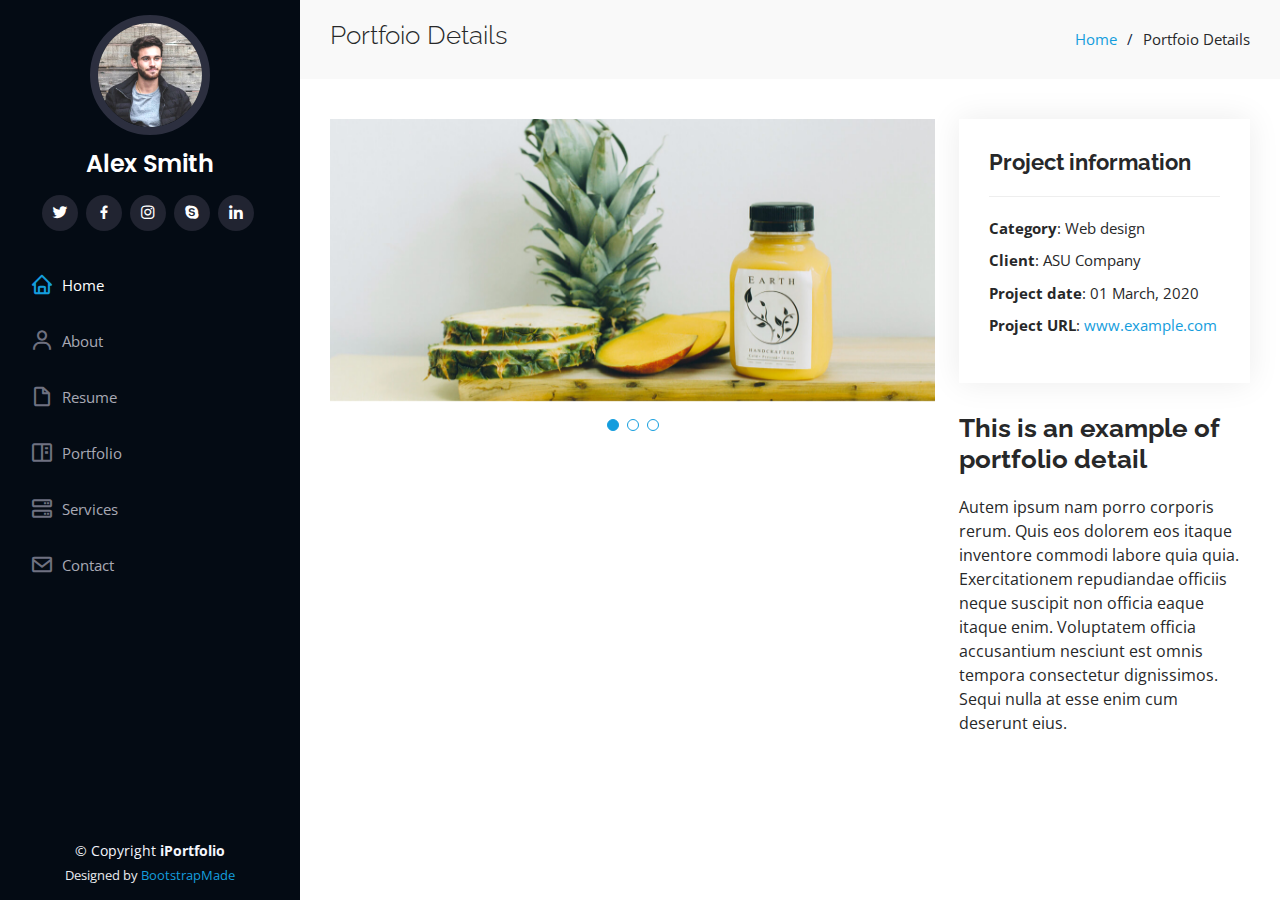
<file: portfolio-details.html>
<!DOCTYPE html>
<html lang="en">

<head>
  <meta charset="utf-8">
  <meta content="width=device-width, initial-scale=1.0" name="viewport">

  <title>Portfolio Details - iPortfolio Bootstrap Template</title>
  <meta content="" name="description">
  <meta content="" name="keywords">

  <!-- Favicons -->
  <link href="assets/img/favicon.png" rel="icon">
  <link href="assets/img/apple-touch-icon.png" rel="apple-touch-icon">

  <!-- Google Fonts -->
  <link href="https://fonts.googleapis.com/css?family=Open+Sans:300,300i,400,400i,600,600i,700,700i|Raleway:300,300i,400,400i,500,500i,600,600i,700,700i|Poppins:300,300i,400,400i,500,500i,600,600i,700,700i" rel="stylesheet">

  <!-- Vendor CSS Files -->
  <link href="assets/vendor/aos/aos.css" rel="stylesheet">
  <link href="assets/vendor/bootstrap/css/bootstrap.min.css" rel="stylesheet">
  <link href="assets/vendor/bootstrap-icons/bootstrap-icons.css" rel="stylesheet">
  <link href="assets/vendor/boxicons/css/boxicons.min.css" rel="stylesheet">
  <link href="assets/vendor/glightbox/css/glightbox.min.css" rel="stylesheet">
  <link href="assets/vendor/swiper/swiper-bundle.min.css" rel="stylesheet">

  <!-- Template Main CSS File -->
  <link href="assets/css/style.css" rel="stylesheet">

  <!-- =======================================================
  * Template Name: iPortfolio
  * Updated: Mar 10 2024 with Bootstrap v5.3.3
  * Template URL: https://bootstrapmade.com/iportfolio-bootstrap-portfolio-websites-template/
  * Author: BootstrapMade.com
  * License: https://bootstrapmade.com/license/
  ======================================================== -->
</head>

<body>

  <!-- ======= Mobile nav toggle button ======= -->
  <i class="bi bi-list mobile-nav-toggle d-xl-none"></i>

  <!-- ======= Header ======= -->
  <header id="header">
    <div class="d-flex flex-column">

      <div class="profile">
        <img src="assets/img/profile-img.jpg" alt="" class="img-fluid rounded-circle">
        <h1 class="text-light"><a href="index.html">Alex Smith</a></h1>
        <div class="social-links mt-3 text-center">
          <a href="#" class="twitter"><i class="bx bxl-twitter"></i></a>
          <a href="#" class="facebook"><i class="bx bxl-facebook"></i></a>
          <a href="#" class="instagram"><i class="bx bxl-instagram"></i></a>
          <a href="#" class="google-plus"><i class="bx bxl-skype"></i></a>
          <a href="#" class="linkedin"><i class="bx bxl-linkedin"></i></a>
        </div>
      </div>

      <nav id="navbar" class="nav-menu navbar">
        <ul>
          <li><a href="#hero" class="nav-link scrollto active"><i class="bx bx-home"></i> <span>Home</span></a></li>
          <li><a href="#about" class="nav-link scrollto"><i class="bx bx-user"></i> <span>About</span></a></li>
          <li><a href="#resume" class="nav-link scrollto"><i class="bx bx-file-blank"></i> <span>Resume</span></a></li>
          <li><a href="#portfolio" class="nav-link scrollto"><i class="bx bx-book-content"></i> <span>Portfolio</span></a></li>
          <li><a href="#services" class="nav-link scrollto"><i class="bx bx-server"></i> <span>Services</span></a></li>
          <li><a href="#contact" class="nav-link scrollto"><i class="bx bx-envelope"></i> <span>Contact</span></a></li>
        </ul>
      </nav><!-- .nav-menu -->
    </div>
  </header><!-- End Header -->

  <main id="main">

    <!-- ======= Breadcrumbs ======= -->
    <section id="breadcrumbs" class="breadcrumbs">
      <div class="container">

        <div class="d-flex justify-content-between align-items-center">
          <h2>Portfoio Details</h2>
          <ol>
            <li><a href="index.html">Home</a></li>
            <li>Portfoio Details</li>
          </ol>
        </div>

      </div>
    </section><!-- End Breadcrumbs -->

    <!-- ======= Portfolio Details Section ======= -->
    <section id="portfolio-details" class="portfolio-details">
      <div class="container">

        <div class="row gy-4">

          <div class="col-lg-8">
            <div class="portfolio-details-slider swiper">
              <div class="swiper-wrapper align-items-center">

                <div class="swiper-slide">
                  <img src="assets/img/portfolio/portfolio-details-1.jpg" alt="">
                </div>

                <div class="swiper-slide">
                  <img src="assets/img/portfolio/portfolio-details-2.jpg" alt="">
                </div>

                <div class="swiper-slide">
                  <img src="assets/img/portfolio/portfolio-details-3.jpg" alt="">
                </div>

              </div>
              <div class="swiper-pagination"></div>
            </div>
          </div>

          <div class="col-lg-4">
            <div class="portfolio-info">
              <h3>Project information</h3>
              <ul>
                <li><strong>Category</strong>: Web design</li>
                <li><strong>Client</strong>: ASU Company</li>
                <li><strong>Project date</strong>: 01 March, 2020</li>
                <li><strong>Project URL</strong>: <a href="#">www.example.com</a></li>
              </ul>
            </div>
            <div class="portfolio-description">
              <h2>This is an example of portfolio detail</h2>
              <p>
                Autem ipsum nam porro corporis rerum. Quis eos dolorem eos itaque inventore commodi labore quia quia. Exercitationem repudiandae officiis neque suscipit non officia eaque itaque enim. Voluptatem officia accusantium nesciunt est omnis tempora consectetur dignissimos. Sequi nulla at esse enim cum deserunt eius.
              </p>
            </div>
          </div>

        </div>

      </div>
    </section><!-- End Portfolio Details Section -->

  </main><!-- End #main -->

  <!-- ======= Footer ======= -->
  <footer id="footer">
    <div class="container">
      <div class="copyright">
        &copy; Copyright <strong><span>iPortfolio</span></strong>
      </div>
      <div class="credits">
        <!-- All the links in the footer should remain intact. -->
        <!-- You can delete the links only if you purchased the pro version. -->
        <!-- Licensing information: https://bootstrapmade.com/license/ -->
        <!-- Purchase the pro version with working PHP/AJAX contact form: https://bootstrapmade.com/iportfolio-bootstrap-portfolio-websites-template/ -->
        Designed by <a href="https://bootstrapmade.com/">BootstrapMade</a>
      </div>
    </div>
  </footer><!-- End  Footer -->

  <a href="#" class="back-to-top d-flex align-items-center justify-content-center"><i class="bi bi-arrow-up-short"></i></a>

  <!-- Vendor JS Files -->
  <script src="assets/vendor/purecounter/purecounter_vanilla.js"></script>
  <script src="assets/vendor/aos/aos.js"></script>
  <script src="assets/vendor/bootstrap/js/bootstrap.bundle.min.js"></script>
  <script src="assets/vendor/glightbox/js/glightbox.min.js"></script>
  <script src="assets/vendor/isotope-layout/isotope.pkgd.min.js"></script>
  <script src="assets/vendor/swiper/swiper-bundle.min.js"></script>
  <script src="assets/vendor/typed.js/typed.umd.js"></script>
  <script src="assets/vendor/waypoints/noframework.waypoints.js"></script>
  <script src="assets/vendor/php-email-form/validate.js"></script>

  <!-- Template Main JS File -->
  <script src="assets/js/main.js"></script>

</body>

</html>
</file>
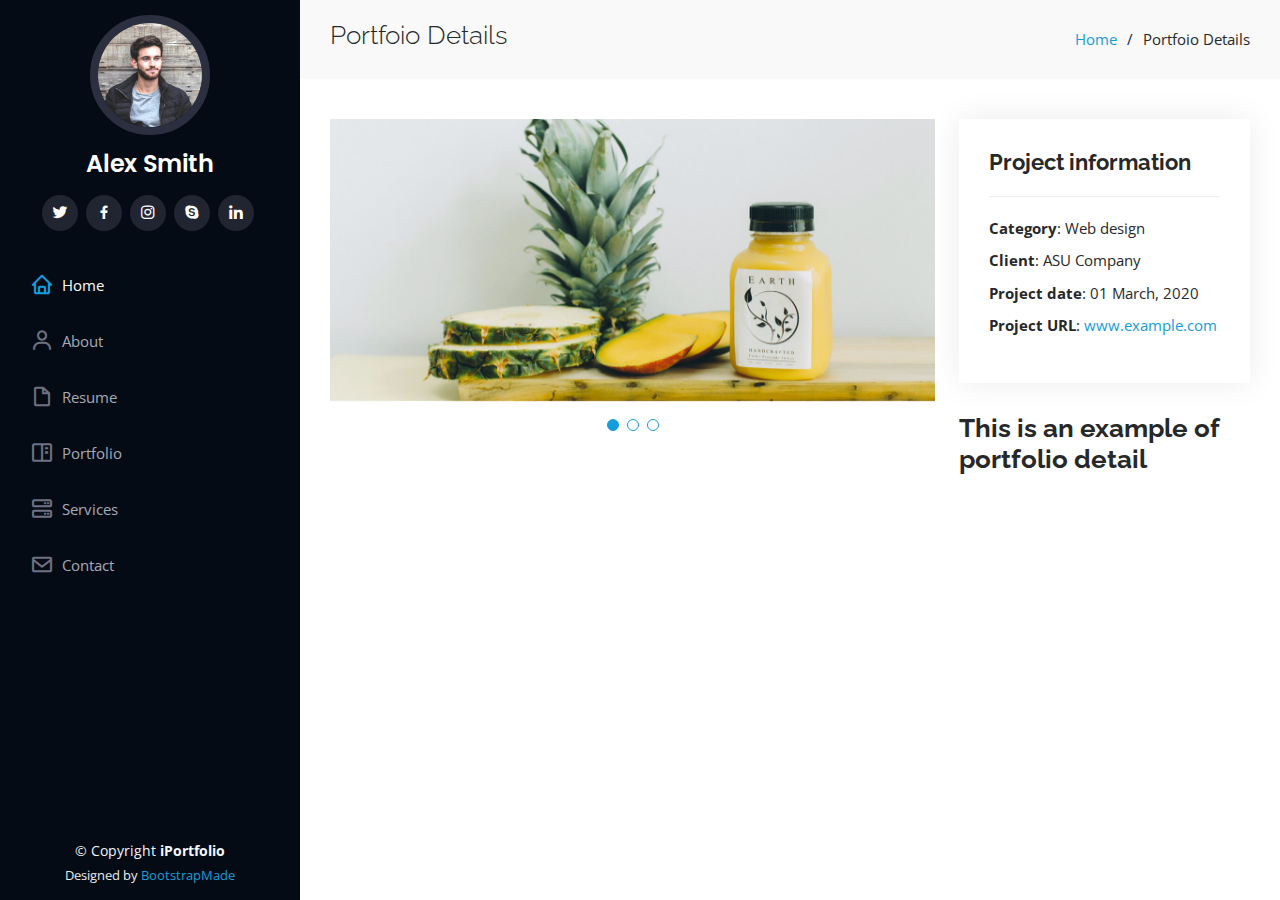
<file: portfolio-details2.html>
<!DOCTYPE html>
<html lang="en">

<head>
  <meta charset="utf-8">
  <meta content="width=device-width, initial-scale=1.0" name="viewport">

  <title>Portfolio Details - iPortfolio Bootstrap Template</title>
  <meta content="" name="description">
  <meta content="" name="keywords">

  <!-- Favicons -->
  <link href="assets/img/favicon.png" rel="icon">
  <link href="assets/img/apple-touch-icon.png" rel="apple-touch-icon">

  <!-- Google Fonts -->
  <link href="https://fonts.googleapis.com/css?family=Open+Sans:300,300i,400,400i,600,600i,700,700i|Raleway:300,300i,400,400i,500,500i,600,600i,700,700i|Poppins:300,300i,400,400i,500,500i,600,600i,700,700i" rel="stylesheet">

  <!-- Vendor CSS Files -->
  <link href="assets/vendor/aos/aos.css" rel="stylesheet">
  <link href="assets/vendor/bootstrap/css/bootstrap.min.css" rel="stylesheet">
  <link href="assets/vendor/bootstrap-icons/bootstrap-icons.css" rel="stylesheet">
  <link href="assets/vendor/boxicons/css/boxicons.min.css" rel="stylesheet">
  <link href="assets/vendor/glightbox/css/glightbox.min.css" rel="stylesheet">
  <link href="assets/vendor/swiper/swiper-bundle.min.css" rel="stylesheet">

  <!-- Template Main CSS File -->
  <link href="assets/css/style.css" rel="stylesheet">

  <!-- =======================================================
  * Template Name: iPortfolio
  * Updated: Mar 10 2024 with Bootstrap v5.3.3
  * Template URL: https://bootstrapmade.com/iportfolio-bootstrap-portfolio-websites-template/
  * Author: BootstrapMade.com
  * License: https://bootstrapmade.com/license/
  ======================================================== -->
</head>

<body>

  <!-- ======= Mobile nav toggle button ======= -->
  <i class="bi bi-list mobile-nav-toggle d-xl-none"></i>

  <!-- ======= Header ======= -->
  <header id="header">
    <div class="d-flex flex-column">

      <div class="profile">
        <img src="assets/img/profile-img.jpg" alt="" class="img-fluid rounded-circle">
        <h1 class="text-light"><a href="index.html">Alex Smith</a></h1>
        <div class="social-links mt-3 text-center">
          <a href="#" class="twitter"><i class="bx bxl-twitter"></i></a>
          <a href="#" class="facebook"><i class="bx bxl-facebook"></i></a>
          <a href="#" class="instagram"><i class="bx bxl-instagram"></i></a>
          <a href="#" class="google-plus"><i class="bx bxl-skype"></i></a>
          <a href="#" class="linkedin"><i class="bx bxl-linkedin"></i></a>
        </div>
      </div>

      <nav id="navbar" class="nav-menu navbar">
        <ul>
          <li><a href="#hero" class="nav-link scrollto active"><i class="bx bx-home"></i> <span>Home</span></a></li>
          <li><a href="#about" class="nav-link scrollto"><i class="bx bx-user"></i> <span>About</span></a></li>
          <li><a href="#resume" class="nav-link scrollto"><i class="bx bx-file-blank"></i> <span>Resume</span></a></li>
          <li><a href="#portfolio" class="nav-link scrollto"><i class="bx bx-book-content"></i> <span>Portfolio</span></a></li>
          <li><a href="#services" class="nav-link scrollto"><i class="bx bx-server"></i> <span>Services</span></a></li>
          <li><a href="#contact" class="nav-link scrollto"><i class="bx bx-envelope"></i> <span>Contact</span></a></li>
        </ul>
      </nav><!-- .nav-menu -->
    </div>
  </header><!-- End Header -->

  <main id="main">

    <!-- ======= Breadcrumbs ======= -->
    <section id="breadcrumbs" class="breadcrumbs">
      <div class="container">

        <div class="d-flex justify-content-between align-items-center">
          <h2>Portfoio Details</h2>
          <ol>
            <li><a href="index.html">Home</a></li>
            <li>Portfoio Details</li>
          </ol>
        </div>

      </div>
    </section><!-- End Breadcrumbs -->

    <!-- ======= Portfolio Details Section ======= -->
    <section id="portfolio-details" class="portfolio-details">
      <div class="container">

        <div class="row gy-4">

          <div class="col-lg-8">
            <div class="portfolio-details-slider swiper">
              <div class="swiper-wrapper align-items-center">

                <div class="swiper-slide">
                  <img src="assets/img/portfolio/portfolio-details-1.jpg" alt="">
                </div>

                <div class="swiper-slide">
                  <img src="assets/img/portfolio/portfolio-details-2.jpg" alt="">
                </div>

                <div class="swiper-slide">
                  <img src="assets/img/portfolio/portfolio-details-3.jpg" alt="">
                </div>

              </div>
              <div class="swiper-pagination"></div>
            </div>
          </div>

          <div class="col-lg-4">
            <div class="portfolio-info">
              <h3>Project information</h3>
              <ul>
                <li><strong>Category</strong>: Web design</li>
                <li><strong>Client</strong>: ASU Company</li>
                <li><strong>Project date</strong>: 01 March, 2020</li>
                <li><strong>Project URL</strong>: <a href="#">www.example.com</a></li>
              </ul>
            </div>
            <div class="portfolio-description">
              <h2>This is an example of portfolio detail</h2>
              <p>
                
              </p>
            </div>
          </div>

        </div>

      </div>
    </section><!-- End Portfolio Details Section -->

  </main><!-- End #main -->

  <!-- ======= Footer ======= -->
  <footer id="footer">
    <div class="container">
      <div class="copyright">
        &copy; Copyright <strong><span>iPortfolio</span></strong>
      </div>
      <div class="credits">
        <!-- All the links in the footer should remain intact. -->
        <!-- You can delete the links only if you purchased the pro version. -->
        <!-- Licensing information: https://bootstrapmade.com/license/ -->
        <!-- Purchase the pro version with working PHP/AJAX contact form: https://bootstrapmade.com/iportfolio-bootstrap-portfolio-websites-template/ -->
        Designed by <a href="https://bootstrapmade.com/">BootstrapMade</a>
      </div>
    </div>
  </footer><!-- End  Footer -->

  <a href="#" class="back-to-top d-flex align-items-center justify-content-center"><i class="bi bi-arrow-up-short"></i></a>

  <!-- Vendor JS Files -->
  <script src="assets/vendor/purecounter/purecounter_vanilla.js"></script>
  <script src="assets/vendor/aos/aos.js"></script>
  <script src="assets/vendor/bootstrap/js/bootstrap.bundle.min.js"></script>
  <script src="assets/vendor/glightbox/js/glightbox.min.js"></script>
  <script src="assets/vendor/isotope-layout/isotope.pkgd.min.js"></script>
  <script src="assets/vendor/swiper/swiper-bundle.min.js"></script>
  <script src="assets/vendor/typed.js/typed.umd.js"></script>
  <script src="assets/vendor/waypoints/noframework.waypoints.js"></script>
  <script src="assets/vendor/php-email-form/validate.js"></script>

  <!-- Template Main JS File -->
  <script src="assets/js/main.js"></script>

</body>

</html>
</file>
<file: assets/css/style.css>
/**
* Template Name: iPortfolio
* Updated: Mar 10 2024 with Bootstrap v5.3.3
* Template URL: https://bootstrapmade.com/iportfolio-bootstrap-portfolio-websites-template/
* Author: BootstrapMade.com
* License: https://bootstrapmade.com/license/
*/

/*--------------------------------------------------------------
# General
--------------------------------------------------------------*/
body {
  font-family: "Open Sans", sans-serif;
  color: #272829;
}

a {
  color: #149ddd;
  text-decoration: none;
}

a:hover {
  color: #37b3ed;
  text-decoration: none;
}

h1,
h2,
h3,
h4,
h5,
h6 {
  font-family: "Raleway", sans-serif;
}

/*--------------------------------------------------------------
# Back to top button
--------------------------------------------------------------*/
.back-to-top {
  position: fixed;
  visibility: hidden;
  opacity: 0;
  right: 15px;
  bottom: 15px;
  z-index: 996;
  background: #149ddd;
  width: 40px;
  height: 40px;
  border-radius: 50px;
  transition: all 0.4s;
}

.back-to-top i {
  font-size: 28px;
  color: #fff;
  line-height: 0;
}

.back-to-top:hover {
  background: #2eafec;
  color: #fff;
}

.back-to-top.active {
  visibility: visible;
  opacity: 1;
}

/*--------------------------------------------------------------
# Header
--------------------------------------------------------------*/
#header {
  position: fixed;
  top: 0;
  left: 0;
  bottom: 0;
  width: 300px;
  transition: all ease-in-out 0.5s;
  z-index: 9997;
  transition: all 0.5s;
  padding: 0 15px;
  background: #040b14;
  overflow-y: auto;
}

#header .profile img {
  margin: 15px auto;
  display: block;
  width: 120px;
  border: 8px solid #2c2f3f;
}

#header .profile h1 {
  font-size: 24px;
  margin: 0;
  padding: 0;
  font-weight: 600;
  -moz-text-align-last: center;
  text-align-last: center;
  font-family: "Poppins", sans-serif;
}

#header .profile h1 a,
#header .profile h1 a:hover {
  color: #fff;
  text-decoration: none;
}

#header .profile .social-links a {
  font-size: 18px;
  display: inline-block;
  background: #212431;
  color: #fff;
  line-height: 1;
  padding: 8px 0;
  margin-right: 4px;
  border-radius: 50%;
  text-align: center;
  width: 36px;
  height: 36px;
  transition: 0.3s;
}

#header .profile .social-links a:hover {
  background: #149ddd;
  color: #fff;
  text-decoration: none;
}

#main {
  margin-left: 300px;
}

.container,
.container-fluid {
  padding-left: 30px;
  padding-right: 30px;
}

@media (max-width: 1199px) {
  #header {
    left: -300px;
  }

  #main {
    margin-left: 0;
  }

  .container,
  .container-fluid {
    padding-left: 12px;
    padding-right: 12px;
  }
}

/*--------------------------------------------------------------
# Navigation Menu
--------------------------------------------------------------*/
/* Desktop Navigation */
.nav-menu {
  padding: 30px 0 0 0;
}

.nav-menu * {
  margin: 0;
  padding: 0;
  list-style: none;
}

.nav-menu>ul>li {
  position: relative;
  white-space: nowrap;
}

.nav-menu a,
.nav-menu a:focus {
  display: flex;
  align-items: center;
  color: #a8a9b4;
  padding: 12px 15px;
  margin-bottom: 8px;
  transition: 0.3s;
  font-size: 15px;
}

.nav-menu a i,
.nav-menu a:focus i {
  font-size: 24px;
  padding-right: 8px;
  color: #6f7180;
}

.nav-menu a:hover,
.nav-menu .active,
.nav-menu .active:focus,
.nav-menu li:hover>a {
  text-decoration: none;
  color: #fff;
}

.nav-menu a:hover i,
.nav-menu .active i,
.nav-menu .active:focus i,
.nav-menu li:hover>a i {
  color: #149ddd;
}

/* Mobile Navigation */
.mobile-nav-toggle {
  position: fixed;
  right: 15px;
  top: 15px;
  z-index: 9998;
  border: 0;
  font-size: 24px;
  transition: all 0.4s;
  outline: none !important;
  background-color: #149ddd;
  color: #fff;
  width: 40px;
  height: 40px;
  display: inline-flex;
  align-items: center;
  justify-content: center;
  line-height: 0;
  border-radius: 50px;
  cursor: pointer;
}

.mobile-nav-active {
  overflow: hidden;
}

.mobile-nav-active #header {
  left: 0;
}

/*--------------------------------------------------------------
# Hero Section
--------------------------------------------------------------*/
#hero {
  width: 100%;
  height: 100vh;
  background: url("../img/bg.jpg") top center;
  background-size: cover;
}

#hero:before {
  content: "";
  background: rgba(5, 13, 24, 0.3);
  position: absolute;
  bottom: 0;
  top: 0;
  left: 0;
  right: 0;
  z-index: 1;
}

#hero .hero-container {
  position: relative;
  z-index: 2;
  min-width: 300px;
}

#hero h1 {
  margin: 0 0 10px 0;
  font-size: 64px;
  font-weight: 700;
  line-height: 56px;
  color: #fff;
}

#hero p {
  color: #fff;
  margin-bottom: 50px;
  font-size: 26px;
  font-family: "Poppins", sans-serif;
}

#hero p span {
  color: #fff;
  padding-bottom: 4px;
  letter-spacing: 1px;
  border-bottom: 3px solid #149ddd;
}

@media (min-width: 1024px) {
  #hero {
    background-attachment: fixed;
  }
}

@media (max-width: 768px) {
  #hero h1 {
    font-size: 28px;
    line-height: 36px;
  }

  #hero h2 {
    font-size: 18px;
    line-height: 24px;
    margin-bottom: 30px;
  }
}

/*--------------------------------------------------------------
# Sections General
--------------------------------------------------------------*/
section {
  padding: 60px 0;
  overflow: hidden;
}

.section-bg {
  background: #f5f8fd;
}

.section-title {
  padding-bottom: 30px;
}

.section-title h2 {
  font-size: 32px;
  font-weight: bold;
  margin-bottom: 20px;
  padding-bottom: 20px;
  position: relative;
  color: #173b6c;
}

.section-title h2::after {
  content: "";
  position: absolute;
  display: block;
  width: 50px;
  height: 3px;
  background: #149ddd;
  bottom: 0;
  left: 0;
}

.section-title p {
  margin-bottom: 0;
}

/*--------------------------------------------------------------
# About
--------------------------------------------------------------*/
.about .content h3 {
  font-weight: 700;
  font-size: 26px;
  color: #173b6c;
}

.about .content ul {
  list-style: none;
  padding: 0;
}

.about .content ul li {
  margin-bottom: 20px;
  display: flex;
  align-items: center;
}

.about .content ul strong {
  margin-right: 10px;
}

.about .content ul i {
  font-size: 16px;
  margin-right: 5px;
  color: #149ddd;
  line-height: 0;
}

.about .content p:last-child {
  margin-bottom: 0;
}

/*--------------------------------------------------------------
# Facts
--------------------------------------------------------------*/
.facts {
  padding-bottom: 30px;
}

.facts .count-box {
  padding: 30px;
  width: 100%;
}

.facts .count-box i {
  display: block;
  font-size: 44px;
  color: #149ddd;
  float: left;
  line-height: 0;
}

.facts .count-box span {
  font-size: 48px;
  line-height: 40px;
  display: block;
  font-weight: 700;
  color: #050d18;
  margin-left: 60px;
}

.facts .count-box p {
  padding: 15px 0 0 0;
  margin: 0 0 0 60px;
  font-family: "Raleway", sans-serif;
  font-size: 14px;
  color: #122f57;
}

.facts .count-box a {
  font-weight: 600;
  display: block;
  margin-top: 20px;
  color: #122f57;
  font-size: 15px;
  font-family: "Poppins", sans-serif;
  transition: ease-in-out 0.3s;
}

.facts .count-box a:hover {
  color: #1f5297;
}

/*--------------------------------------------------------------
# Akills
--------------------------------------------------------------*/
.skills .progress {
  height: 60px;
  display: block;
  background: none;
  border-radius: 0;
}

.skills .progress .skill {
  padding: 0;
  margin: 0 0 6px 0;
  text-transform: uppercase;
  display: block;
  font-weight: 600;
  font-family: "Poppins", sans-serif;
  color: #050d18;
}

.skills .progress .skill .val {
  float: right;
  font-style: normal;
}

.skills .progress-bar-wrap {
  background: #dce8f8;
  height: 10px;
}

.skills .progress-bar {
  width: 1px;
  height: 10px;
  transition: 0.9s;
  background-color: #149ddd;
}

/*--------------------------------------------------------------
# Resume
--------------------------------------------------------------*/
.resume .resume-title {
  font-size: 26px;
  font-weight: 700;
  margin-top: 20px;
  margin-bottom: 20px;
  color: #050d18;
}

.resume .resume-item {
  padding: 0 0 20px 20px;
  margin-top: -2px;
  border-left: 2px solid #1f5297;
  position: relative;
}

.resume .resume-item h4 {
  line-height: 18px;
  font-size: 18px;
  font-weight: 600;
  text-transform: uppercase;
  font-family: "Poppins", sans-serif;
  color: #050d18;
  margin-bottom: 10px;
}

.resume .resume-item h5 {
  font-size: 16px;
  background: #e4edf9;
  padding: 5px 15px;
  display: inline-block;
  font-weight: 600;
  margin-bottom: 10px;
}

.resume .resume-item ul {
  padding-left: 20px;
}

.resume .resume-item ul li {
  padding-bottom: 10px;
}

.resume .resume-item:last-child {
  padding-bottom: 0;
}

.resume .resume-item::before {
  content: "";
  position: absolute;
  width: 16px;
  height: 16px;
  border-radius: 50px;
  left: -9px;
  top: 0;
  background: #fff;
  border: 2px solid #1f5297;
}

/*--------------------------------------------------------------
# Portfolio
--------------------------------------------------------------*/
.portfolio .portfolio-item {
  margin-bottom: 30px;
}

.portfolio #portfolio-flters {
  padding: 0;
  margin: 0 auto 35px auto;
  list-style: none;
  text-align: center;
  background: #fff;
  border-radius: 50px;
  padding: 2px 15px;
}

.portfolio #portfolio-flters li {
  cursor: pointer;
  display: inline-block;
  padding: 10px 15px 8px 15px;
  font-size: 14px;
  font-weight: 600;
  line-height: 1;
  text-transform: uppercase;
  color: #272829;
  margin-bottom: 5px;
  transition: all 0.3s ease-in-out;
}

.portfolio #portfolio-flters li:hover,
.portfolio #portfolio-flters li.filter-active {
  color: #149ddd;
}

.portfolio #portfolio-flters li:last-child {
  margin-right: 0;
}

.portfolio .portfolio-wrap {
  transition: 0.3s;
  position: relative;
  overflow: hidden;
  z-index: 1;
}

.portfolio .portfolio-wrap::before {
  content: "";
  background: rgba(255, 255, 255, 0.5);
  position: absolute;
  left: 0;
  right: 0;
  top: 0;
  bottom: 0;
  transition: all ease-in-out 0.3s;
  z-index: 2;
  opacity: 0;
}

.portfolio .portfolio-wrap .portfolio-links {
  opacity: 1;
  left: 0;
  right: 0;
  bottom: -60px;
  z-index: 3;
  position: absolute;
  transition: all ease-in-out 0.3s;
  display: flex;
  justify-content: center;
}

.portfolio .portfolio-wrap .portfolio-links a {
  color: #fff;
  font-size: 28px;
  text-align: center;
  background: rgba(20, 157, 221, 0.75);
  transition: 0.3s;
  width: 50%;
}

.portfolio .portfolio-wrap .portfolio-links a:hover {
  background: rgba(20, 157, 221, 0.95);
}

.portfolio .portfolio-wrap .portfolio-links a+a {
  border-left: 1px solid #37b3ed;
}

.portfolio .portfolio-wrap:hover::before {
  top: 0;
  left: 0;
  right: 0;
  bottom: 0;
  opacity: 1;
}

.portfolio .portfolio-wrap:hover .portfolio-links {
  opacity: 1;
  bottom: 0;
}

/*--------------------------------------------------------------
# Portfolio Details
--------------------------------------------------------------*/
.portfolio-details {
  padding-top: 40px;
}

.portfolio-details .portfolio-details-slider img {
  width: 100%;
}

.portfolio-details .portfolio-details-slider .swiper-pagination {
  margin-top: 20px;
  position: relative;
}

.portfolio-details .portfolio-details-slider .swiper-pagination .swiper-pagination-bullet {
  width: 12px;
  height: 12px;
  background-color: #fff;
  opacity: 1;
  border: 1px solid #149ddd;
}

.portfolio-details .portfolio-details-slider .swiper-pagination .swiper-pagination-bullet-active {
  background-color: #149ddd;
}

.portfolio-details .portfolio-info {
  padding: 30px;
  box-shadow: 0px 0 30px rgba(5, 13, 24, 0.08);
}

.portfolio-details .portfolio-info h3 {
  font-size: 22px;
  font-weight: 700;
  margin-bottom: 20px;
  padding-bottom: 20px;
  border-bottom: 1px solid #eee;
}

.portfolio-details .portfolio-info ul {
  list-style: none;
  padding: 0;
  font-size: 15px;
}

.portfolio-details .portfolio-info ul li+li {
  margin-top: 10px;
}

.portfolio-details .portfolio-description {
  padding-top: 30px;
}

.portfolio-details .portfolio-description h2 {
  font-size: 26px;
  font-weight: 700;
  margin-bottom: 20px;
}

.portfolio-details .portfolio-description p {
  padding: 0;
}

/*--------------------------------------------------------------
# Services
--------------------------------------------------------------*/
.services .icon-box {
  margin-bottom: 20px;
}

.services .icon {
  float: left;
  display: flex;
  align-items: center;
  justify-content: center;
  width: 54px;
  height: 54px;
  background: #149ddd;
  border-radius: 50%;
  transition: 0.5s;
  border: 1px solid #149ddd;
}

.services .icon i {
  color: #fff;
  font-size: 24px;
  line-height: 0;
}

.services .icon-box:hover .icon {
  background: #fff;
}

.services .icon-box:hover .icon i {
  color: #149ddd;
}

.services .title {
  margin-left: 80px;
  font-weight: 700;
  margin-bottom: 15px;
  font-size: 18px;
}

.services .title a {
  color: #343a40;
}

.services .title a:hover {
  color: #149ddd;
}

.services .description {
  margin-left: 80px;
  line-height: 24px;
  font-size: 14px;
}

/*--------------------------------------------------------------
# Testimonials
--------------------------------------------------------------*/
.testimonials .testimonials-carousel,
.testimonials .testimonials-slider {
  overflow: hidden;
}

.testimonials .testimonial-item {
  box-sizing: content-box;
  text-align: center;
  min-height: 320px;
}

.testimonials .testimonial-item .testimonial-img {
  width: 90px;
  border-radius: 50%;
  margin: 0 auto;
}

.testimonials .testimonial-item h3 {
  font-size: 18px;
  font-weight: bold;
  margin: 10px 0 5px 0;
  color: #111;
}

.testimonials .testimonial-item h4 {
  font-size: 14px;
  color: #999;
  margin: 0;
}

.testimonials .testimonial-item .quote-icon-left,
.testimonials .testimonial-item .quote-icon-right {
  color: #c3e8fa;
  font-size: 26px;
}

.testimonials .testimonial-item .quote-icon-left {
  display: inline-block;
  left: -5px;
  position: relative;
}

.testimonials .testimonial-item .quote-icon-right {
  display: inline-block;
  right: -5px;
  position: relative;
  top: 10px;
}

.testimonials .testimonial-item p {
  font-style: italic;
  margin: 0 15px 15px 15px;
  padding: 20px;
  background: #fff;
  position: relative;
  margin-bottom: 35px;
  border-radius: 6px;
  box-shadow: 0px 2px 15px rgba(0, 0, 0, 0.1);
}

.testimonials .testimonial-item p::after {
  content: "";
  width: 0;
  height: 0;
  border-top: 20px solid #fff;
  border-right: 20px solid transparent;
  border-left: 20px solid transparent;
  position: absolute;
  bottom: -20px;
  left: calc(50% - 20px);
}

.testimonials .swiper-pagination {
  margin-top: 20px;
  position: relative;
}

.testimonials .swiper-pagination .swiper-pagination-bullet {
  width: 12px;
  height: 12px;
  background-color: #fff;
  opacity: 1;
  border: 1px solid #149ddd;
}

.testimonials .swiper-pagination .swiper-pagination-bullet-active {
  background-color: #149ddd;
}

/*--------------------------------------------------------------
# Contact
--------------------------------------------------------------*/
.contact {
  padding-bottom: 130px;
}

.contact .info {
  padding: 30px;
  background: #fff;
  width: 100%;
  box-shadow: 0 0 24px 0 rgba(0, 0, 0, 0.12);
}

.contact .info i {
  font-size: 20px;
  color: #149ddd;
  float: left;
  width: 44px;
  height: 44px;
  background: #dff3fc;
  display: flex;
  justify-content: center;
  align-items: center;
  border-radius: 50px;
  transition: all 0.3s ease-in-out;
}

.contact .info h4 {
  padding: 0 0 0 60px;
  font-size: 22px;
  font-weight: 600;
  margin-bottom: 5px;
  color: #050d18;
}

.contact .info p {
  padding: 0 0 10px 60px;
  margin-bottom: 20px;
  font-size: 14px;
  color: #173b6c;
}

.contact .info .email p {
  padding-top: 5px;
}

.contact .info .social-links {
  padding-left: 60px;
}

.contact .info .social-links a {
  font-size: 18px;
  display: inline-block;
  background: #333;
  color: #fff;
  line-height: 1;
  padding: 8px 0;
  border-radius: 50%;
  text-align: center;
  width: 36px;
  height: 36px;
  transition: 0.3s;
  margin-right: 10px;
}

.contact .info .social-links a:hover {
  background: #149ddd;
  color: #fff;
}

.contact .info .email:hover i,
.contact .info .address:hover i,
.contact .info .phone:hover i {
  background: #149ddd;
  color: #fff;
}

.contact .php-email-form {
  width: 100%;
  padding: 30px;
  background: #fff;
  box-shadow: 0 0 24px 0 rgba(0, 0, 0, 0.12);
}

.contact .php-email-form .form-group {
  padding-bottom: 8px;
}

.contact .php-email-form .validate {
  display: none;
  color: red;
  margin: 0 0 15px 0;
  font-weight: 400;
  font-size: 13px;
}

.contact .php-email-form .error-message {
  display: none;
  color: #fff;
  background: #ed3c0d;
  text-align: left;
  padding: 15px;
  font-weight: 600;
}

.contact .php-email-form .error-message br+br {
  margin-top: 25px;
}

.contact .php-email-form .sent-message {
  display: none;
  color: #fff;
  background: #18d26e;
  text-align: center;
  padding: 15px;
  font-weight: 600;
}

.contact .php-email-form .loading {
  display: none;
  background: #fff;
  text-align: center;
  padding: 15px;
}

.contact .php-email-form .loading:before {
  content: "";
  display: inline-block;
  border-radius: 50%;
  width: 24px;
  height: 24px;
  margin: 0 10px -6px 0;
  border: 3px solid #18d26e;
  border-top-color: #eee;
  animation: animate-loading 1s linear infinite;
}

.contact .php-email-form .form-group {
  margin-bottom: 15px;
}

.contact .php-email-form label {
  padding-bottom: 8px;
}

.contact .php-email-form input,
.contact .php-email-form textarea {
  border-radius: 0;
  box-shadow: none;
  font-size: 14px;
}

.contact .php-email-form input {
  height: 44px;
}

.contact .php-email-form textarea {
  padding: 10px 15px;
}

.contact .php-email-form button[type=submit] {
  background: #149ddd;
  border: 0;
  padding: 10px 24px;
  color: #fff;
  transition: 0.4s;
  border-radius: 4px;
}

.contact .php-email-form button[type=submit]:hover {
  background: #37b3ed;
}

@keyframes animate-loading {
  0% {
    transform: rotate(0deg);
  }

  100% {
    transform: rotate(360deg);
  }
}

/*--------------------------------------------------------------
# Breadcrumbs
--------------------------------------------------------------*/
.breadcrumbs {
  padding: 20px 0;
  background: #f9f9f9;
}

.breadcrumbs h2 {
  font-size: 26px;
  font-weight: 300;
}

.breadcrumbs ol {
  display: flex;
  flex-wrap: wrap;
  list-style: none;
  padding: 0;
  margin: 0;
  font-size: 15px;
}

.breadcrumbs ol li+li {
  padding-left: 10px;
}

.breadcrumbs ol li+li::before {
  display: inline-block;
  padding-right: 10px;
  color: #0e2442;
  content: "/";
}

@media (max-width: 768px) {
  .breadcrumbs .d-flex {
    display: block !important;
  }

  .breadcrumbs ol {
    display: block;
  }

  .breadcrumbs ol li {
    display: inline-block;
  }
}

/*--------------------------------------------------------------
# Footer
--------------------------------------------------------------*/
#footer {
  padding: 15px;
  color: #f4f6fd;
  font-size: 14px;
  position: fixed;
  left: 0;
  bottom: 0;
  width: 300px;
  z-index: 9999;
  background: #040b14;
}

#footer .copyright {
  text-align: center;
}

#footer .credits {
  padding-top: 5px;
  text-align: center;
  font-size: 13px;
  color: #eaebf0;
}

@media (max-width: 1199px) {
  #footer {
    position: static;
    width: auto;
    padding-right: 20px 15px;
  }
}
</file>
